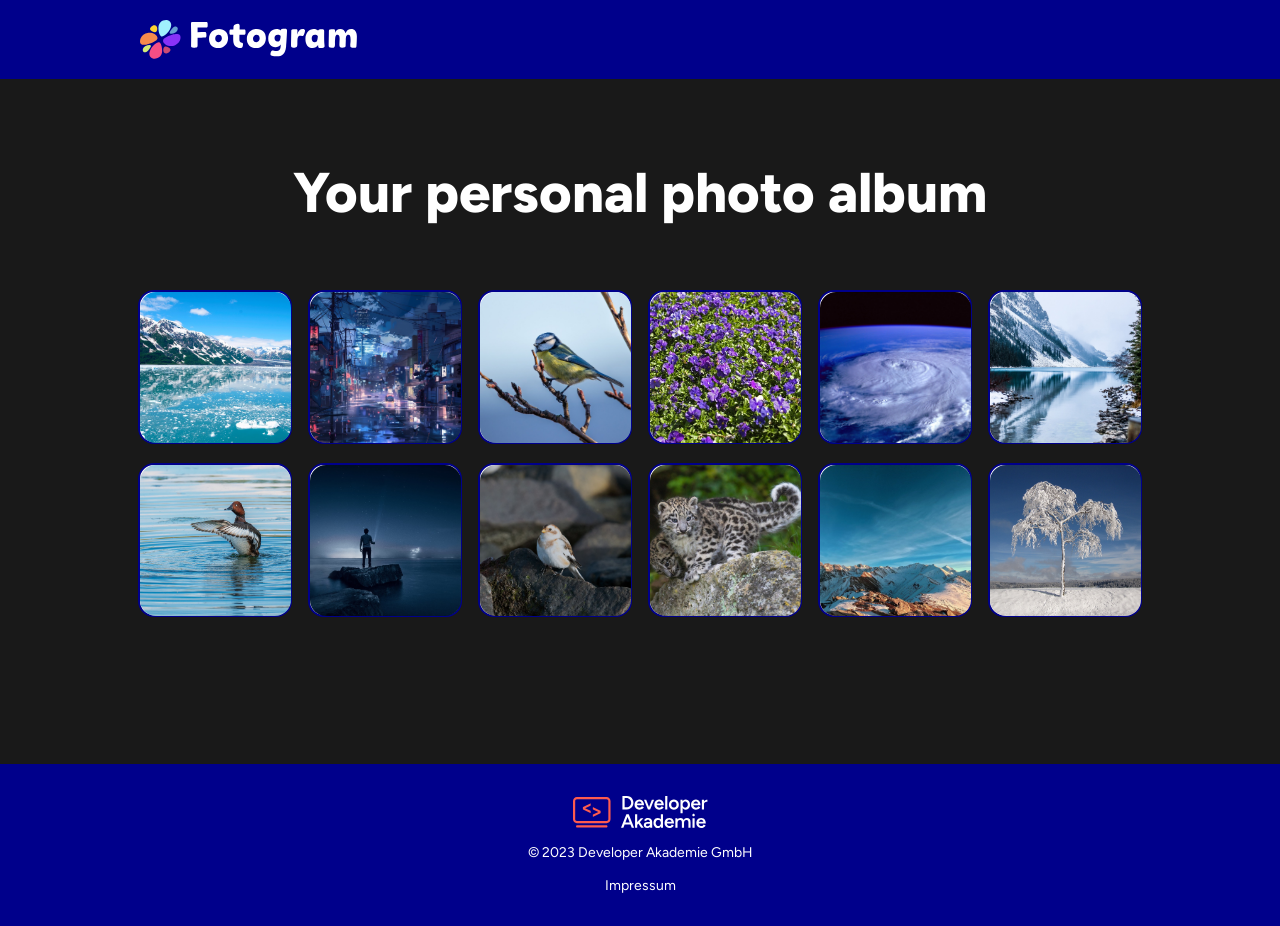
<file: files/index.html>
<!doctype html>
<html lang="de">
  <head>
    <meta charset="UTF-8" />
    <meta name="viewport" content="width=device-width, initial-scale=1.0" />
    <link
      rel="shortcut icon"
      href="../assets/icons/logo.svg"
      type="image/x-icon"
    />
    <link rel="stylesheet" href="fonts.css" />
    <link rel="stylesheet" href="style.css" />
    <script src="script.js"></script>
    <title>Fotogram</title>
  </head>
  <body id="indexBody" onload="initialise()">
    <!-- Kopfzeile -->
    <header>
      <section>
        <img src="../assets/icons/logo.svg" alt="Das Logo von Fotogram" />
        <img src="../assets/icons/title.svg" alt="Der Titel von Fotogram" />
      </section>
    </header>
    <!-- Der Inhalt der Webseite -->
    <main>
      <article class="photoalbum">
        <h1>Your personal photo album</h1>
        <!-- Die Bilderreihe -->
        <section class="gallery">
          <ul id="list"></ul>
        </section>
        <!-- Das Dialogfenster -->
        <section>
          <dialog class="dialogfenster" id="dialog_window" onclick="closeDialog()">
            <article onclick="stopPropagation(event)">
              <section class="dialog_kopf" id="dialog_head">
                <div class="photoName" id="pictureName"></div>
                <button class="close" onclick="closeDialog()">
                  <img
                    class="cross"
                    src="../assets/icons/close.svg"
                    alt="Kreuz zum Schließen des Fensters"
                  />
                </button>
              </section>
              <figure class="photo" id="picture"></figure>
              <nav class="dialog_fuß" id="dialog_foot"></nav>
            </article>
          </dialog>
        </section>
      </article>
    </main>
    <!-- Fußzeile -->
    <footer>
      <article>
        <section class="developer_akademie">
          <img src="../assets/icons/da_logo.svg" alt="Das Logo der DA" />
          <img src="../assets/icons/da_title.svg" alt="Der Name der DA" />
        </section>
        <section class="copyright">
          <p>© 2023 Developer Akademie GmbH</p>
        </section>
        <section>
          <a href="../files/imprint.html" tabindex="0">Impressum</a>
        </section>
      </article>
    </footer>
  </body>
</html>
</file>
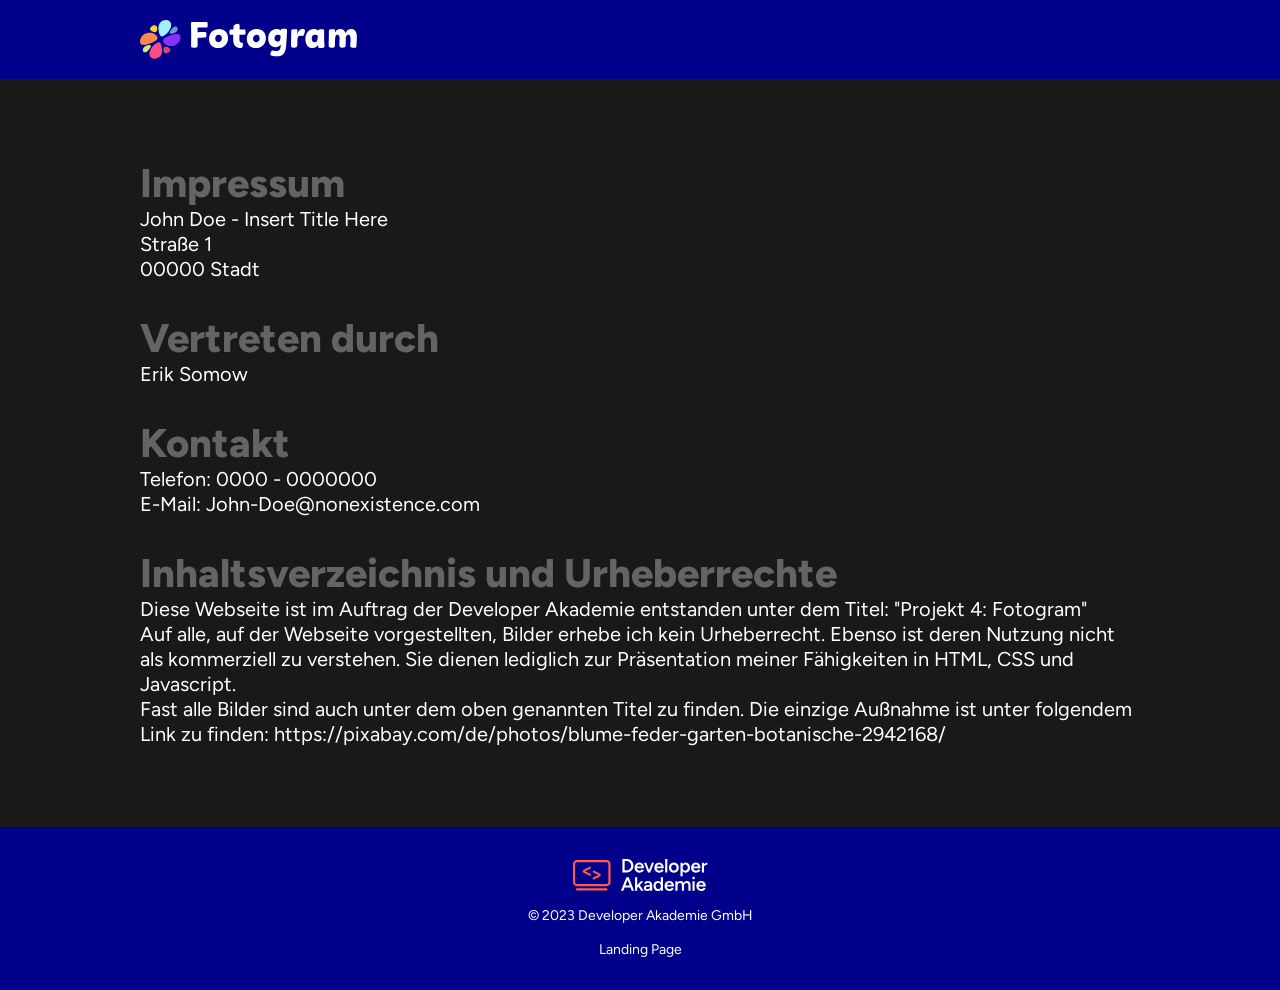
<file: files/imprint.html>
<!doctype html>
<html lang="de">
  <head>
    <meta charset="UTF-8" />
    <meta name="viewport" content="width=device-width, initial-scale=1.0" />
    <link
      rel="shortcut icon"
      href="../assets/icons/logo.svg"
      type="image/x-icon"
    />
    <link rel="stylesheet" href="fonts.css" />
    <link rel="stylesheet" href="../files/imprint_style.css" />
    <title>Impressum</title>
  </head>
  <body>
    <!-- Kopfzeile -->
    <header>
      <section>
        <img src="../assets/icons/logo.svg" alt="Das Logo von Fotogram" />
        <img src="../assets/icons/title.svg" alt="Der Titel von Fotogram" />
      </section>
    </header>
    <!-- Impressum -->
    <main>
      <div>
        <h1>Impressum</h1>
        <p>John Doe - Insert Title Here<br />Straße 1<br />00000 Stadt</p>
      </div>
      <div>
        <h2>Vertreten durch</h2>
        <p>Erik Somow</p>
      </div>
      <div>
        <h3>Kontakt</h3>
        <p>Telefon: 0000 - 0000000<br />E-Mail: John-Doe@nonexistence.com</p>
      </div>
      <div>
        <h4>Inhaltsverzeichnis und Urheberrechte</h4>
        <p>
          Diese Webseite ist im Auftrag der Developer Akademie entstanden unter
          dem Titel: "Projekt 4: Fotogram"<br />Auf alle, auf der Webseite
          vorgestellten, Bilder erhebe ich kein Urheberrecht. Ebenso ist deren
          Nutzung nicht als kommerziell zu verstehen. Sie dienen lediglich zur
          Präsentation meiner Fähigkeiten in HTML, CSS und Javascript.<br />Fast
          alle Bilder sind auch unter dem oben genannten Titel zu finden. Die
          einzige Außnahme ist unter folgendem Link zu finden:
          <a href="https://www.youtube.com/watch?v=SZBQ4lQFqvw"
            >https://pixabay.com/de/photos/blume-feder-garten-botanische-2942168/</a
          >
        </p>
      </div>
    </main>
    <!-- Fußzeile -->
    <footer>
      <article>
        <section class="developer_akademie">
          <img src="../assets/icons/da_logo.svg" alt="Das Logo der DA" />
          <img src="../assets/icons/da_title.svg" alt="Der Name der DA" />
        </section>
        <section class="copyright">
          <p>© 2023 Developer Akademie GmbH</p>
        </section>
        <section>
            <a href="../files/index.html" tabindex="0">Landing Page</a>
        </section>
      </article>
    </footer>
  </body>
</html>
</file>
<file: files/fonts.css>
/* figtree-regular - latin */
@font-face {
  font-display: swap; /* Check https://developer.mozilla.org/en-US/docs/Web/CSS/@font-face/font-display for other options. */
  font-family: 'Figtree';
  font-style: normal;
  font-weight: 400;
  src: url('../assets/fonts/figtree-v9-latin-regular.woff2') format('woff2'); /* Chrome 36+, Opera 23+, Firefox 39+, Safari 12+, iOS 10+ */
}

/* figtree-800 - latin */
@font-face {
  font-display: swap; /* Check https://developer.mozilla.org/en-US/docs/Web/CSS/@font-face/font-display for other options. */
  font-family: 'Figtree';
  font-style: normal;
  font-weight: 800;
  src: url('../assets/fonts/figtree-v9-latin-800.woff2') format('woff2'); /* Chrome 36+, Opera 23+, Firefox 39+, Safari 12+, iOS 10+ */
}

/* figtree-700 - latin */
@font-face {
  font-display: swap; /* Check https://developer.mozilla.org/en-US/docs/Web/CSS/@font-face/font-display for other options. */
  font-family: 'Figtree';
  font-style: normal;
  font-weight: 700;
  src: url('../assets/fonts/figtree-v9-latin-700.woff2') format('woff2'); /* Chrome 36+, Opera 23+, Firefox 39+, Safari 12+, iOS 10+ */
}

/* figtree-500 - latin */
@font-face {
  font-display: swap; /* Check https://developer.mozilla.org/en-US/docs/Web/CSS/@font-face/font-display for other options. */
  font-family: 'Figtree';
  font-style: normal;
  font-weight: 500;
  src: url('../assets/fonts/figtree-v9-latin-500.woff2') format('woff2'); /* Chrome 36+, Opera 23+, Firefox 39+, Safari 12+, iOS 10+ */
}
</file>
<file: files/style.css>
/* Allgemeine Einstellungen */
* {
  margin: 0px;
  box-sizing: border-box;
}

body {
  display: flex;
  flex-direction: column;
  min-height: 100dvh;
}

ul {
  display: flex;
  justify-content: center;
  flex-wrap: wrap;
  gap: 16px;
  padding: 0px;
  width: 100%;
  list-style: none;
}

button:hover {
  cursor: pointer;
}

/* Kopfzeile */
header {
  background-color: darkblue;
}

header > section {
  display: flex;
  gap: 10px;
  padding-top: 20px;
  padding-bottom: 20px;
  padding-left: max(calc(50% - 720px), 140px);
}

/* Der Inhalt der Webseite */
main {
  display: flex;
  flex-direction: column;
  align-items: center;
  justify-content: center;
  padding: 80px 0px;
  flex: 1;
  background-color: rgb(25, 25, 25);
}

.photoalbum {
  display: flex;
  flex-direction: column;
  gap: 64px;
  padding: 0px max(calc(50% - 720px), 135px);
}

h1 {
  text-align: center;
  font-size: 56px;
  font-family: "Figtree";
  font-weight: 800;
  color: white;
}

.gallery button {
  width: 154px;
  height: 154px;
  padding: 0px;
  background-color: white;
  border: 2px solid darkblue;
  border-radius: 16px;
}

.gallery button:hover {
  border: 2px solid cyan;
}

button > img {
  width: 151px;
  height: 151px;
  object-fit: cover;
  border-radius: 16px;
}

/* Das Dialogfenster */
.dialogfenster {
  padding: 0px;
  margin: auto;
  width: 700px;
  height: 675px;
  border: none;
  border-radius: 40px;
  background-color: rgb(25, 25, 25);
}

.dialogfenster::backdrop {
  backdrop-filter: blur(4px);
  background-color: rgba(25, 25, 25, 0.20);
}

.dialogfenster > article {
  display: flex;
  flex-direction: column;
  gap: 48px;
  padding: 56px 64px;
}

.dialog_kopf {
  display: flex;
  justify-content: space-between;
}

.photo {
  display: flex;
  justify-content: center;
  align-items: center;
}

.photo > img {
  width: 560px;
  height: 375px;
  object-fit: cover;
}

h2 {
  font-size: 24px;
  font-family: "Figtree";
  font-weight: 700;
  color: white;
}

.close {
  width: 32px;
  height: 32px;
  background-color: black;
  border: none;
  border-radius: 50%;
}

.close:hover {
  background-color: rgb(100, 100, 100);
}

.close:active {
  background-color: rgb(50, 50, 50);
}

.cross {
  width: 16px;
  height: 16px;
}

.dialog_fuß {
  display: flex;
  justify-content: center;
  align-items: center;
  gap: 56px;
}

.dialog_fuß > p {
  font-family: "Figtree";
  font-weight: 500;
  color: white;
}

.arrow_left,
.arrow_right {
  width: 60px;
  height: 60px;
  background-color: black;
  border: none;
  border-radius: 50%;
}

.arrow_left:hover, .arrow_right:hover {
  background-color: rgb(95, 0, 0);
}

.arrow_l {
  width: 24px;
  height: 20px;
  transform: rotate(180deg);
}

.arrow_r {
  width: 24px;
  height: 20px;
}

.dialog_offen {
  overflow: hidden;
}

/* Fußzeile */
footer {
  background-color: darkblue;
}

footer > article {
  display: flex;
  flex-direction: column;
  gap: 16px;
  padding-top: 32px;
  padding-bottom: 32px;
}

.developer_akademie {
  display: flex;
  align-items: center;
  justify-content: center;
  gap: 10px;
}

.copyright {
  display: flex;
  justify-content: center;
  color: white;
  font-size: 14px;
  font-family: "Figtree";
}

footer a {
  display: flex;
  justify-content: center;
  font-size: 14px;
  font-family: "Figtree";
  text-decoration: none;
  color: white;
}

/* Responsiveness */
@media screen and (min-width: 375px) and (max-width: 767px) {
  header > section {
    padding-left: 0px;
    justify-content: center;
  }

  main {
    padding: 40px 0px;
  }

  h1 {
    font-size: 48px;
  }

  .photoalbum {
    gap: 56px;
    padding: 0px max(calc(50% - 720px), 16px);
  }

  .dialogfenster {
    width: 345px;
    height: 660px;
  }

  .dialogfenster > article {
    gap: 24px;
    padding-bottom: 32px;
    padding-left: 20px;
    padding-right: 20px;
    padding-top: calc(660-height+padding-bottom);
  }

  h2 {
    font-size: 16px;
  }

  .photo > img {
    width: 300px;
    height: 375px;
    object-fit: cover;
  }
}

@media screen and (max-width: 374px) {
  ul {
    gap: 8px;
  }

  header > section {
    padding-left: 0px;
    justify-content: center;
  }
  
  main {
    padding: 40px 0px;
  }

  h1 {
    font-size: 40px;
  }

  .photoalbum {
    gap: 56px;
    padding: 0px max(calc(50% - 720px), 16px);
  }

  .dialogfenster {
    width: 315px;
    height: 660px;
  }

  .dialogfenster > article {
    gap: 24px;
    padding-bottom: 32px;
    padding-left: 16px;
    padding-right: 16px;
    padding-top: calc(660-height+padding-bottom);
  }

  .photo > img {
    width: 250px;
    height: 375px;
    object-fit: cover;
  }

  h2 {
    font-size: 16px;
  }

  .dialog_fuß {
    gap: 48px;
  }
}
</file>
<file: files/imprint_style.css>
* {
  margin: 0px;
  box-sizing: border-box;
}

body {
  display: flex;
  flex-direction: column;
  min-height: 100dvh;
}

/* Kopfzeile */
header {
  background-color: darkblue;
}

header > section {
  display: flex;
  gap: 10px;
  padding-top: 20px;
  padding-bottom: 20px;
  padding-left: max(calc(50% - 720px), 140px);
}

/* Impressum */
main {
  display: flex;
  flex-direction: column;
  gap: 32px;
  padding: 80px max(calc(50% - 720px), 140px);
  flex: 1;
  background-color: rgb(25, 25, 25);
}

h1,
h2,
h3,
h4 {
  font-size: 40px;
  font-family: "Figtree";
  font-weight: 800;
  color: rgb(100, 100, 100);
}

p,
a {
  font-size: 20px;
  font-family: "Figtree";
  color: white;
  line-height: 125%;
  text-decoration: none;
}

/* Fußzeile */
footer {
  background-color: darkblue;
}

footer > article {
  display: flex;
  flex-direction: column;
  gap: 16px;
  padding-top: 32px;
  padding-bottom: 32px;
}

.developer_akademie {
  display: flex;
  align-items: center;
  justify-content: center;
  gap: 10px;
}

.copyright {
  display: flex;
  justify-content: center;
}

.copyright > p {
  color: white;
  font-size: 14px;
  font-family: "Figtree";
}

footer a {
    display: flex;
    justify-content: center;
    font-size: 14px;
}
</file>
